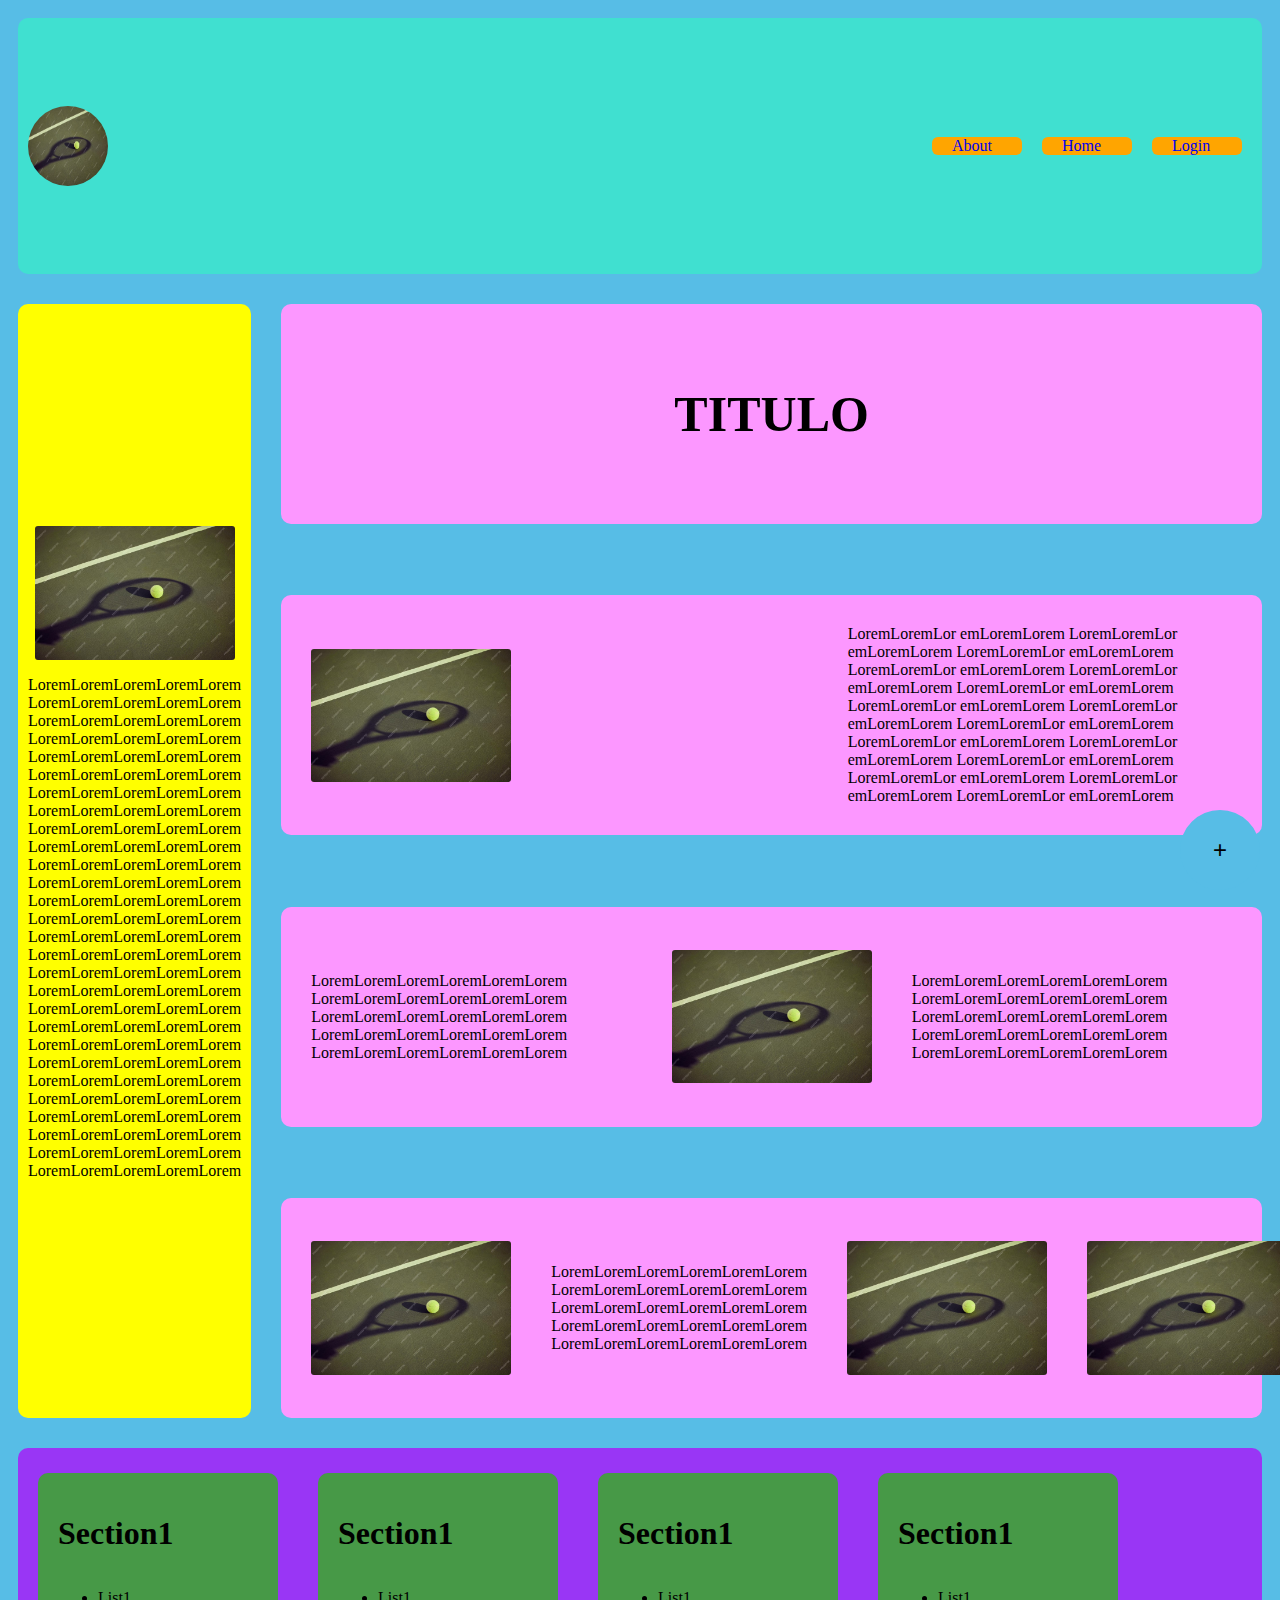
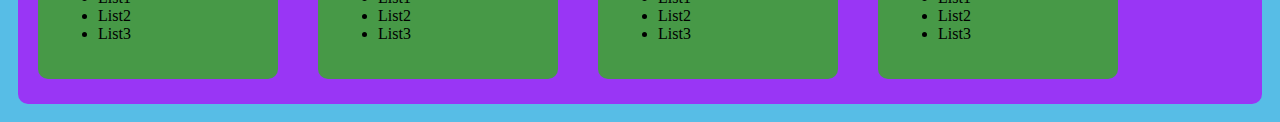
<file: Tarea-01_JhonNajarro/index.html>
<!DOCTYPE html>
<html lang="en">
  <head>
    <meta charset="UTF-8" />
    <meta name="viewport" content="width=device-width, initial-scale=1.0" />
    <link rel="stylesheet" href="style.css" />
    <title>TAREA 01</title>
  </head>
  <body>
    <div class="container">
      <header>
        <img src="./Tenis.avif" alt="logo" />
        <nav>
          <ul>
            <li><a href="#">About</a></li>
            <li><a href="#">Home</a></li>
            <li><a href="#">Login</a></li>
          </ul>
        </nav>
      </header>
      <aside>
        <img src="./Tenis.avif" alt="logo" />
        <p>
          LoremLoremLoremLoremLorem LoremLoremLoremLoremLorem 
          LoremLoremLoremLoremLorem LoremLoremLoremLoremLorem
          LoremLoremLoremLoremLorem LoremLoremLoremLoremLorem 
          LoremLoremLoremLoremLorem LoremLoremLoremLoremLorem
          LoremLoremLoremLoremLorem LoremLoremLoremLoremLorem 
          LoremLoremLoremLoremLorem LoremLoremLoremLoremLorem
          LoremLoremLoremLoremLorem LoremLoremLoremLoremLorem 
          LoremLoremLoremLoremLorem LoremLoremLoremLoremLorem
          LoremLoremLoremLoremLorem LoremLoremLoremLoremLorem 
          LoremLoremLoremLoremLorem LoremLoremLoremLoremLorem
          LoremLoremLoremLoremLorem LoremLoremLoremLoremLorem 
          LoremLoremLoremLoremLorem LoremLoremLoremLoremLorem
          LoremLoremLoremLoremLorem LoremLoremLoremLoremLorem 
          LoremLoremLoremLoremLorem LoremLoremLoremLoremLorem
        </p>
      </aside>
      <main>
        <section>
          <h1>TITULO</h1>
        </section>
        <section class="contenido">
          <img class="imagen" src="./Tenis.avif" alt="Logo" />
          <p class="texto">
            LoremLoremLor emLoremLorem LoremLoremLor emLoremLorem LoremLoremLor
            emLoremLorem LoremLoremLor emLoremLorem LoremLoremLor emLoremLorem
            LoremLoremLor emLoremLorem LoremLoremLor emLoremLorem LoremLoremLor
            emLoremLorem LoremLoremLor emLoremLorem LoremLoremLor emLoremLorem
            LoremLoremLor emLoremLorem LoremLoremLor emLoremLorem LoremLoremLor
            emLoremLorem LoremLoremLor emLoremLorem LoremLoremLor emLoremLorem
          </p>
        </section>
        <section class="contenido">
          <p class="texto">
            LoremLoremLoremLoremLoremLorem LoremLoremLoremLoremLoremLorem
            LoremLoremLoremLoremLoremLorem LoremLoremLoremLoremLoremLorem
            LoremLoremLoremLoremLoremLorem
          </p>
          <img class="imagen" src="./Tenis.avif" alt="Logo" />
          <p class="texto">
            LoremLoremLoremLoremLoremLorem LoremLoremLoremLoremLoremLorem
            LoremLoremLoremLoremLoremLorem LoremLoremLoremLoremLoremLorem
            LoremLoremLoremLoremLoremLorem
          </p>
        </section>
        <section class="contenido">
          <img class="imagen" src="./Tenis.avif" alt="Logo" />
          <p class="texto">
            LoremLoremLoremLoremLoremLorem LoremLoremLoremLoremLoremLorem
            LoremLoremLoremLoremLoremLorem LoremLoremLoremLoremLoremLorem
            LoremLoremLoremLoremLoremLorem
          </p>
          <img class="imagen" src="./Tenis.avif" alt="Logo" />
          <img class="imagen" src="./Tenis.avif" alt="Logo" />
        </section>
      </main>
      <footer>
        <section>
            <h1>Section1</h1>
            <ul>
                <li>List1</li>
                <li>List2</li>
                <li>List3</li>
            </ul>
        </section>
        <section>
            <h1>Section1</h1>
            <ul>
                <li>List1</li>
                <li>List2</li>
                <li>List3</li>
            </ul>
        </section>
        <section>
            <h1>Section1</h1>
            <ul>
                <li>List1</li>
                <li>List2</li>
                <li>List3</li>
            </ul>
        </section>
        <section>
            <h1>Section1</h1>
            <ul>
                <li>List1</li>
                <li>List2</li>
                <li>List3</li>
            </ul>
        </section>

      </footer>
      <button id="boton">+</button>
    </div>
  </body>
</html>
</file>
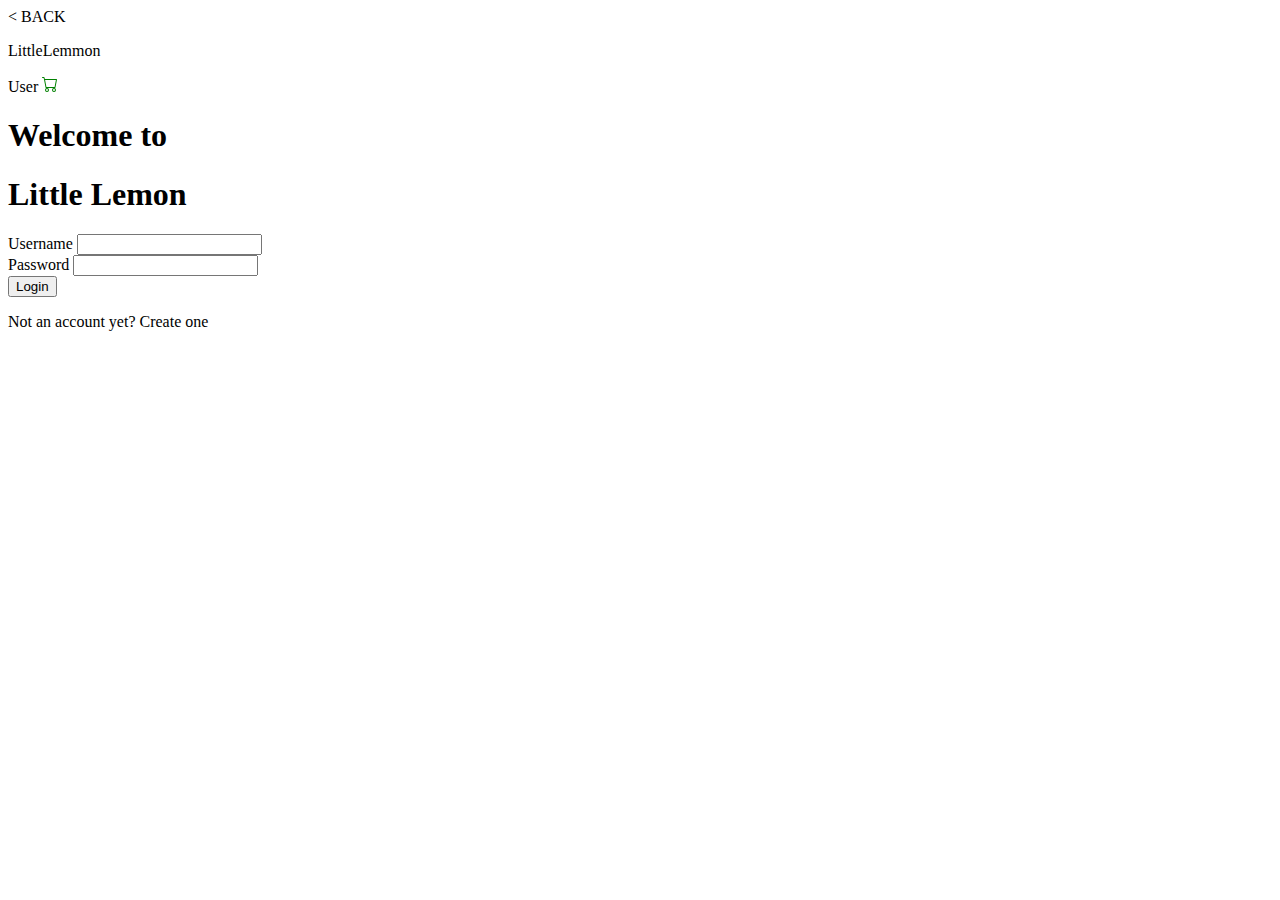
<file: Tarea-02_JhonNajarro/Pantalla_2/index.html>
<!DOCTYPE html>
<html lang="en">
<head>
  <meta charset="UTF-8">
  <meta name="viewport" content="width=device-width, initial-scale=1.0">
  <link href="https://cdn.jsdelivr.net/npm/bootstrap@5.3.2/dist/css/bootstrap.min.css" 
  rel="stylesheet" integrity="sha384-T3c6CoIi6uLrA9TneNEoa7RxnatzjcDSCmG1MXxSR1GAsXEV/Dwwykc2MPK8M2HN"
   crossorigin="anonymous">
  </style>
  <title>Pantalla 2</title>
</head>
<body>
    <header class="container-fluid row d-flex justify-content-between">
            <div class="d-flex col-4">
                <a class="text-success text-decoration-none"> &lt;  BACK </a>
            </div>
            <div class="d-flex flex-grow-1 col-4">
                <p class="text-warning fw-bolder ">Little<span class="text-success fw-bolder">Lemmon</span></p>
            </div>
            <div class="d-flex col-4 justify-content-end">
                <a class="text-success text-decoration-none"> User </a>
                <svg xmlns="http://www.w3.org/2000/svg" width="16" height="16" 
                fill="green" class="bi bi-cart mt-1 mx-1" viewBox="0 0 16 16">
                    <path d="M0 1.5A.5.5 0 0 1 .5 1H2a.5.5 0 0 1 
                    .485.379L2.89 3H14.5a.5.5 0 0 1 
                    .491.592l-1.5 8A.5.5 0 0 1 13 12H4a.5.5 0 0 1-.491-.408L2.01 3.607
                     1.61 2H.5a.5.5 0 0 1-.5-.5M3.102 
                     4l1.313 7h8.17l1.313-7H3.102zM5 
                    12a2 2 0 1 0 0 4 2 2 0 0 0 0-4m7 
                    0a2 2 0 1 0 0 4 2 2 0 0 0 0-4m-7 
                    1a1 1 0 1 1 0 2 1 1 0 0 1 0-2m7
                     0a1 1 0 1 1 0 2 1 1 0 0 1 0-2"/>
                  </svg>
            </div>
    </header>
    <main>
        <div class="container mb-5">
            <h1 class="d-flex justify-content-center text-success fw-bold fst-italic">Welcome to</h1>
            <h1 class="d-flex justify-content-center text-warning fw-bold fst-italic">Little Lemon</h1>
        </div>
        <form class="container-fluid d-flex flex-column" >
            <div class="bg-success  d-flex justify-content-between p-4 rounded-4 mb-4">
              <label for="user" class="text-white mt-3 me-3">Username</label>
              <input type="text" class="form-control-lg  w-100 rounded-5">
            </div>
            <div class="bg-success d-flex  justify-content-between p-4 rounded-4 mb-5 ">
              <label for="password" class="text-white mt-3 me-3">Password</label>
              <input type="password" class="form-control-lg w-100 rounded-5">
            </div>
            <div class=" d-flex justify-content-center mb-5">
                <button type="submit" class="btn btn-warning rounded-4 text-success col-3 shadow-lg">Login</button>
            </div>
           
          </form>
    </main>
    <footer>
        <div class="d-flex justify-content-center">
            <p class="fs-5 text-warning">Not an account yet? Create one</p>
        </div>
        
    </footer>
  <script src="https://cdn.jsdelivr.net/npm/bootstrap@5.3.2/dist/js/bootstrap.bundle.min.js" 
  integrity="sha384-C6RzsynM9kWDrMNeT87bh95OGNyZPhcTNXj1NW7RuBCsyN/o0jlpcV8Qyq46cDfL" 
  crossorigin="anonymous"></script>
</body>
</html>
</file>
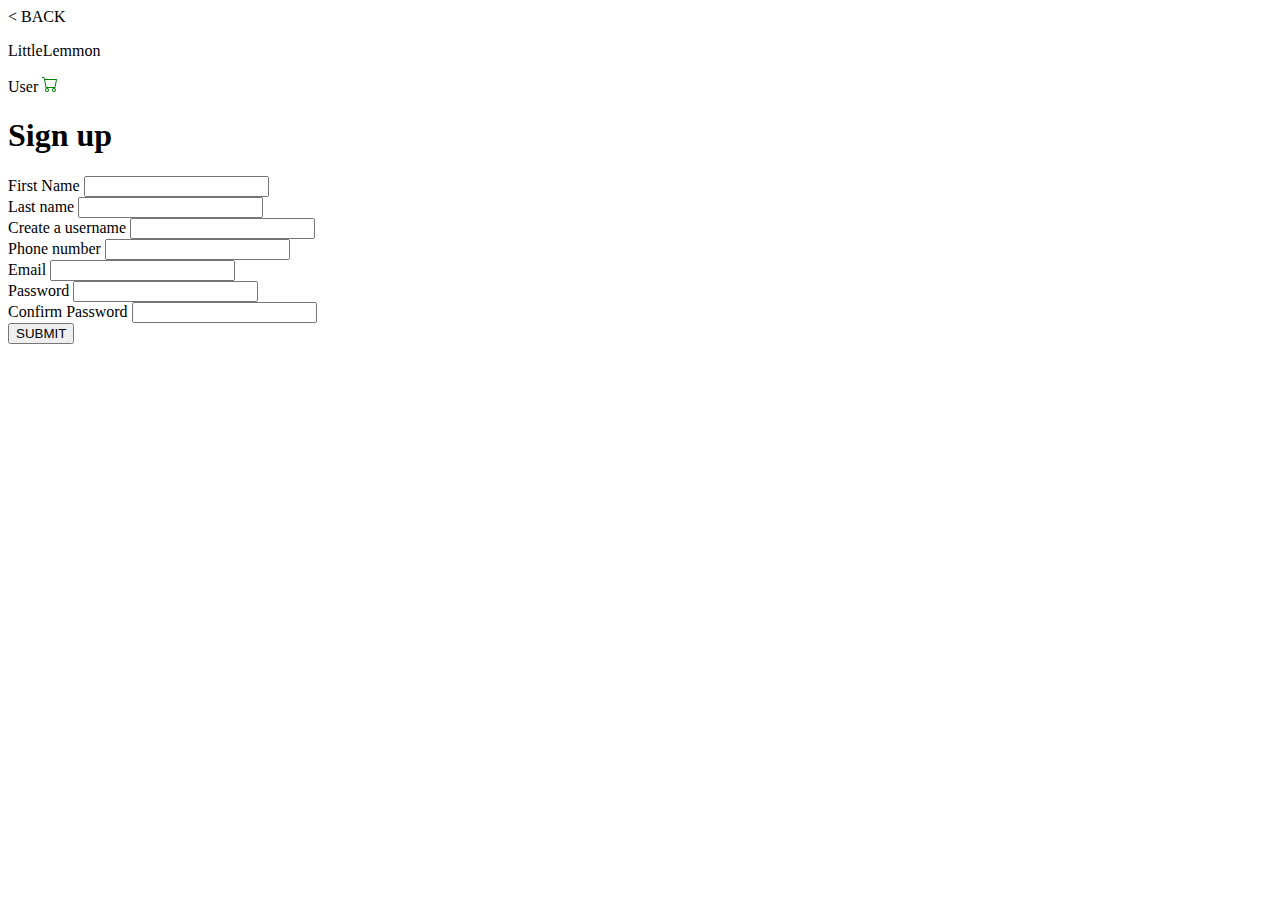
<file: Tarea-02_JhonNajarro/Pantalla_3/index.html>
<!DOCTYPE html>
<html lang="en">
<head>
  <meta charset="UTF-8">
  <meta name="viewport" content="width=device-width, initial-scale=1.0">
  <link href="https://cdn.jsdelivr.net/npm/bootstrap@5.3.2/dist/css/bootstrap.min.css" 
  rel="stylesheet" integrity="sha384-T3c6CoIi6uLrA9TneNEoa7RxnatzjcDSCmG1MXxSR1GAsXEV/Dwwykc2MPK8M2HN"
   crossorigin="anonymous">
  </style>
  <title>Pantalla 3</title>
</head>
<body>
    <header class="container-fluid row d-flex justify-content-between mb-4">
            <div class="d-flex col-4">
                <a class="text-success text-decoration-none"> &lt;  BACK </a>
            </div>
            <div class="d-flex flex-grow-1 col-4">
                <p class="text-warning fw-bolder ">Little<span class="text-success fw-bolder">Lemmon</span></p>
            </div>
            <div class="d-flex col-4 justify-content-end">
                <a class="text-success text-decoration-none"> User </a>
                <svg xmlns="http://www.w3.org/2000/svg" width="16" height="16" 
                fill="green" class="bi bi-cart mt-1 mx-1" viewBox="0 0 16 16">
                    <path d="M0 1.5A.5.5 0 0 1 .5 1H2a.5.5 0 0 1 
                    .485.379L2.89 3H14.5a.5.5 0 0 1 
                    .491.592l-1.5 8A.5.5 0 0 1 13 12H4a.5.5 0 0 1-.491-.408L2.01 3.607
                     1.61 2H.5a.5.5 0 0 1-.5-.5M3.102 
                     4l1.313 7h8.17l1.313-7H3.102zM5 
                    12a2 2 0 1 0 0 4 2 2 0 0 0 0-4m7 
                    0a2 2 0 1 0 0 4 2 2 0 0 0 0-4m-7 
                    1a1 1 0 1 1 0 2 1 1 0 0 1 0-2m7
                     0a1 1 0 1 1 0 2 1 1 0 0 1 0-2"/>
                  </svg>
            </div>
    </header>
    <main>
        <div class="container mb-5">
            <h1 class="d-flex justify-content-center text-success fw-bold fst-italic">Sign up</h1>
        </div>
        <form class="container-fluid d-flex flex-column" >
            <div class="bg-success  d-flex justify-content-between p-2 rounded-4 mb-3">
              <label  class="text-white mt-2 ms-2 w-25">First Name</label>
              <input type="text" class="form-control w-100 rounded-5">
            </div>
            <div class="bg-success d-flex  justify-content-between p-2 rounded-4 mb-3 ">
              <label  class="text-white mt-2 ms-2 w-25">Last name</label>
              <input type="text" class="form-control w-100 rounded-5">
            </div>
            <div class="bg-success d-flex  justify-content-between p-2 rounded-4 mb-3 ">
                <label  class="text-white mt-2 ms-2 w-25">Create a username</label>
                <input type="text" class="form-control w-100 rounded-5">
              </div>
              <div class="bg-success d-flex  justify-content-between p-2 rounded-4 mb-3 ">
                <label class="text-white mt-2 ms-2 w-25">Phone number</label>
                <input type="text" class="form-control w-100 rounded-5">
              </div>
              <div class="bg-success d-flex  justify-content-between p-2 rounded-4 mb-3 ">
                <label  class="text-white mt-2 ms-2 w-25">Email</label>
                <input type="text" class="form-control w-100 rounded-5">
              </div>
              <div class="bg-success d-flex  justify-content-between p-2 rounded-4 mb-3 ">
                <label  class="text-white mt-2 ms-2 w-25">Password</label>
                <input type="password" class="form-control w-100 rounded-5">
              </div>
              <div class="bg-success d-flex  justify-content-between p-2 rounded-4 mb-3 ">
                <label  class="text-white mt-2 ms-2 w-25">Confirm Password</label>
                <input type="password" class="form-control w-100 rounded-5">
              </div>
          
                <button type="submit" class="btn btn-warning  text-success fst-italic fs-2 m-3">SUBMIT</button>
          
          </form>
    </main>
 
  <script src="https://cdn.jsdelivr.net/npm/bootstrap@5.3.2/dist/js/bootstrap.bundle.min.js" 
  integrity="sha384-C6RzsynM9kWDrMNeT87bh95OGNyZPhcTNXj1NW7RuBCsyN/o0jlpcV8Qyq46cDfL" 
  crossorigin="anonymous"></script>
</body>
</html>
</file>
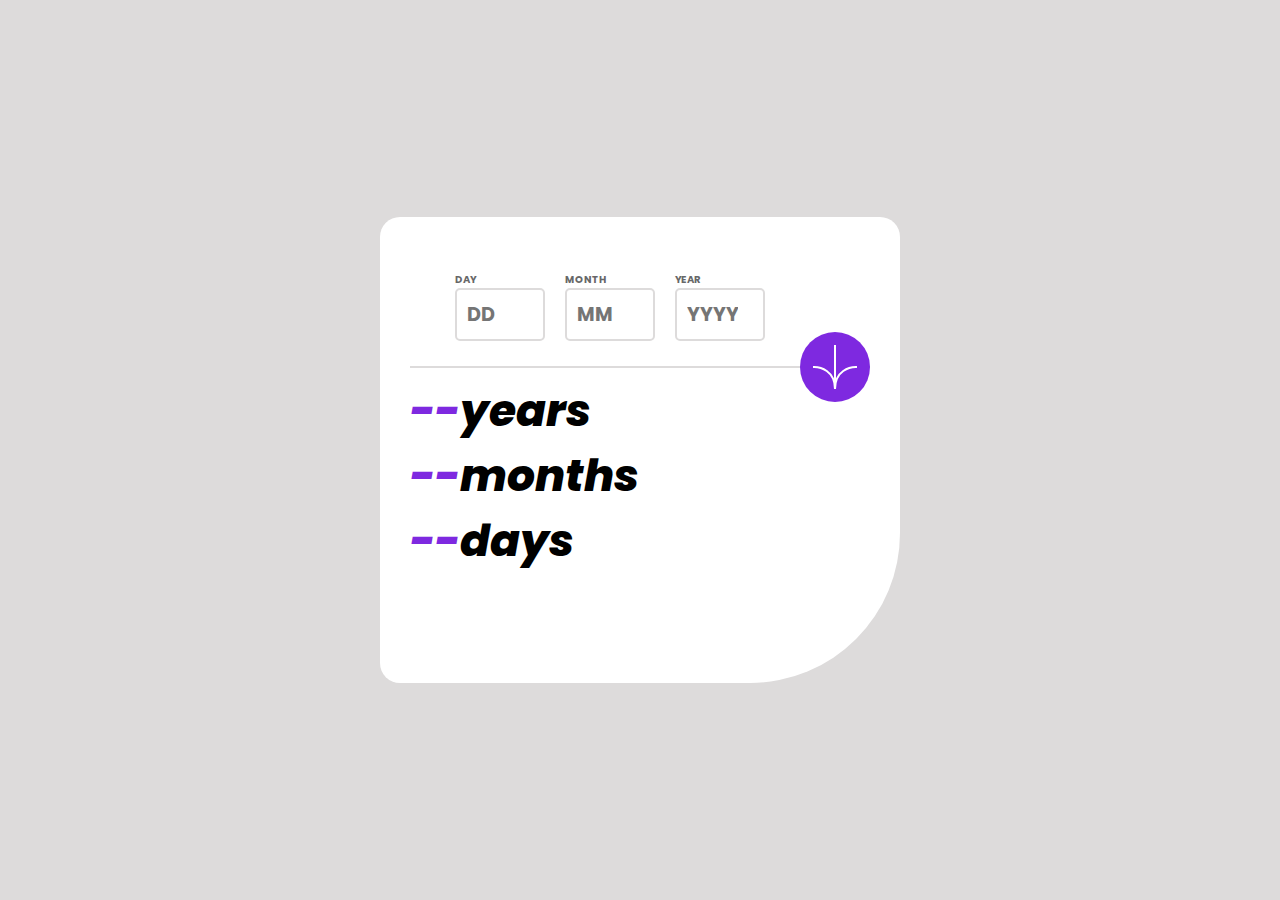
<file: Tarea-04_JhonNajarro/age-calculator-app-main/index.html>
<!DOCTYPE html>
<html lang="en">
  <head>
    <meta charset="UTF-8" />
    <meta name="viewport" content="width=device-width, initial-scale=1.0" />
    <!-- displays site properly based on user's device -->

    <link
      rel="icon"
      type="image/png"
      sizes="32x32"
      href="./assets/images/favicon-32x32.png"
    />
    <link rel="stylesheet" href="style.css" />
    <title>Frontend Mentor | Age calculator app</title>

    <!-- Feel free to remove these styles or customise in your own stylesheet 👍 -->
    <style>
      .attribution {
        font-size: 11px;
        text-align: center;
      }
      .attribution a {
        color: hsl(228, 45%, 44%);
      }
    </style>
  </head>
  <body>
    <main class="container">
      <section class="input-flex">
        <div class="input-container">
          <label for="">DAY</label>
          <input type="number" id="day" placeholder="DD" />
          <small class="error-day"></small>
        </div>
        <div class="input-container">
          <label for="">MONTH</label>
          <input type="number" id="month" placeholder="MM" />
          <small class="error-month"></small>
        </div>
        <div class="input-container">
          <label for="">YEAR</label>
          <input type="number" id="year" placeholder="YYYY" />
          <small class="error-year"></small>
        </div>
      </section>
      <section class="boton">
        <button class="submit-btn">
          <img src="./assets/images/icon-arrow.svg" alt="" />
        </button>
      </section>
      <section class="output">
        <h1><span class="output-year">--</span>years</h1>
        <h1><span class="output-month">--</span>months</h1>
        <h1><span class="output-day">--</span>days</h1>
      </section>
    </main>
    <script src="./script.js"></script>
  </body>
</html>
</file>
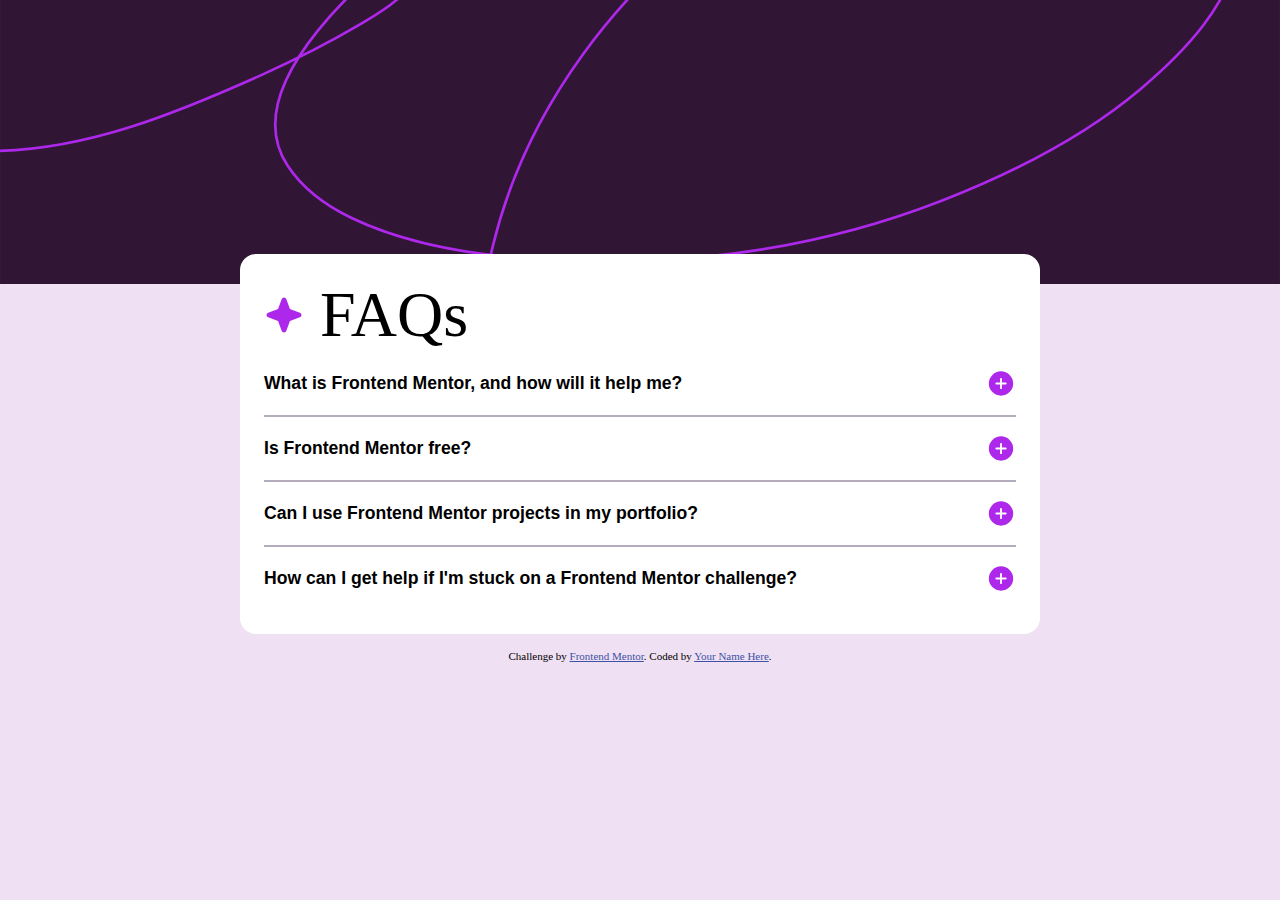
<file: Tarea-04_JhonNajarro/faq-accordion-main/index.html>
<!DOCTYPE html>
<html lang="en">
  <head>
    <meta charset="UTF-8" />
    <meta name="viewport" content="width=device-width, initial-scale=1.0" />
    <!-- displays site properly based on user's device -->
    <link rel="stylesheet" href="style.css" />
    <link
      rel="icon"
      type="image/png"
      sizes="32x32"
      href="./assets/images/favicon-32x32.png"
    />

    <title>Frontend Mentor | FAQ accordion</title>

    <!-- Feel free to remove these styles or customise in your own stylesheet 👍 -->
    <style>
      .attribution {
        font-size: 11px;
        text-align: center;
      }
      .attribution a {
        color: hsl(228, 45%, 44%);
      }
    </style>
  </head>
  <body>
    <div class="faqs">
      <div class="faqs__header">
        <img src="./assets/images/icon-star.svg" alt="star" />
        <h1>FAQs</h1>
      </div>
      <div class="accordion-container">
        <div class="accordion-item">
          <button id="accordion-btn" class="accordion-btn">
            What is Frontend Mentor, and how will it help me?
            <div class="icons">
              <img
                class="plus-icon btn-icon"
                src="./assets/images/icon-plus.svg"
                alt=""
              />
              <img
                class="minus-icon btn-icon"
                src="./assets/images/icon-minus.svg"
                alt=""
              />
            </div>
          </button>
          <div class="accordion-descripcion">
            <p>
              Frontend Mentor offers realistic coding challenges to help
              developers improve their frontend coding skills with projects in
              HTML, CSS, and JavaScript. It's suitable for all levels and ideal
              for portfolio building.
            </p>
          </div>
        </div>

        <div class="accordion-item">
          <button id="accordion-btn" class="accordion-btn">
            Is Frontend Mentor free?
            <div class="icons">
              <img
                class="plus-icon btn-icon"
                src="./assets/images/icon-plus.svg"
                alt=""
              />
              <img
                class="minus-icon btn-icon"
                src="./assets/images/icon-minus.svg"
                alt=""
              />
            </div>
          </button>
          <div class="accordion-descripcion">
            <p>
              Yes, Frontend Mentor offers both free and premium coding
              challenges, with the free option providing access to a range of
              projects suitable for all skill levels.
            </p>
          </div>
        </div>
        <div class="accordion-item">
          <button id="accordion-btn" class="accordion-btn">
            Can I use Frontend Mentor projects in my portfolio?
            <div class="icons">
              <img
                class="plus-icon btn-icon"
                src="./assets/images/icon-plus.svg"
                alt=""
              />
              <img
                class="minus-icon btn-icon"
                src="./assets/images/icon-minus.svg"
                alt=""
              />
            </div>
          </button>
          <div class="accordion-descripcion">
            <p>
              Yes, you can use projects completed on Frontend Mentor in your
              portfolio. It's an excellent way to showcase your skills to
              potential employers!
            </p>
          </div>
        </div>
        <div class="accordion-item">
          <button id="accordion-btn" class="accordion-btn">
            How can I get help if I'm stuck on a Frontend Mentor challenge?
            <div class="icons">
              <img
                class="plus-icon btn-icon"
                src="./assets/images/icon-plus.svg"
                alt=""
              />
              <img
                class="minus-icon btn-icon"
                src="./assets/images/icon-minus.svg"
                alt=""
              />
            </div>
          </button>
          <div class="accordion-descripcion">
            <p>
              The best place to get help is inside Frontend Mentor's Discord
              community. There's a help channel where you can ask questions and
              seek support from other community members.
            </p>
          </div>
        </div>
      </div>
    </div>

    <div class="attribution">
      Challenge by
      <a href="https://www.frontendmentor.io?ref=challenge" target="_blank"
        >Frontend Mentor</a
      >. Coded by <a href="#">Your Name Here</a>.
    </div>
    <script src="./script.js"></script>
  </body>
</html>
</file>
<file: Tarea-01_JhonNajarro/style.css>
body{
    background-color: rgb(87, 189, 230);
}
.container {
    display: grid; 
    grid-auto-columns: 1fr; 
    grid-template-columns: 1fr 1fr 1fr 1fr 1fr; 
    grid-template-rows: 1fr 1fr 1fr 1fr 1fr 1fr; 
    gap: 10px 10px; 
    grid-template-areas: 
      "Header Header Header Header Header"
      "Aside Main Main Main Main"
      "Aside Main Main Main Main"
      "Aside Main Main Main Main"
      "Aside Main Main Main Main"
      "Footer Footer Footer Footer Footer"; 
  }
  header { 
    grid-area: Header;
    background-color: turquoise;
    display: flex;
    position: sticky;
    border-radius: 10px;
    justify-content: space-between;
    align-items: center;
    margin: 10px;
    padding: 10px;
    

}
header img {
    height: 80px;
    width: 80px;
    border-radius: 50%;
}

header nav{
    display: flex;
}

header nav ul{
    display: flex;
    list-style: none;
    align-items: center;

}

header nav ul li{
    margin: 0 10px;
    background-color: orange;
    border-radius: 6px;
    min-width: 50px;
    padding: 0px 20px;
}

header nav ul li a{
    text-decoration: none;
}

aside {
     grid-area: Aside;
     display: flex;
     background-color: yellow;
     margin: 10px; 
     position: relative;
     padding: 10px;
     border-radius: 10px;
     flex-direction: column;
     justify-content: center;
     align-items: center;
}
aside > img{
    
    width: 200px;
    border-radius: 3px;
}

main {
     grid-area: Main;
     display: flex;
     flex-direction: column;
     justify-content: space-between;
    }

    

    main > section{
        background-color: rgb(252, 151, 255);
        display: flex;
        border-radius: 10px;
        padding: 10px;
        margin: 10px;
        min-height: 200px;
        flex-direction: column;
    }
    main section:first-child{

        justify-content: center;
        align-items: center;
        padding: 10px;
        font-size: 25px;
        
    }

     .contenido{
        display: flex;
        flex-direction: row;
        justify-content: space-between;
        align-items: center;
    }

    .imagen{
        width: 200px;
        border-radius: 3px;
        margin: 20px;
    }
    .texto{
        width: 40%;
        padding: 10px;
        margin: 10px;
    }
  
    footer {
         grid-area: Footer; 
         display: flex;
         justify-content: flex-start;
         align-items: center;
         background-color: rgb(153, 54, 245);
         gap: 50;
         height: 20vw;
         border-radius: 10px;
         margin: 10px;
        }

    footer > h2{
        text-align: center;
    }

    footer section ul{
        justify-content: center;
        align-items: center;
    }

    footer section{
        background-color: rgb(71, 153, 71);
        padding: 20px;
        margin: 20px;
        border-radius: 10px;
        display: flex;
        min-height: 100px;
        min-width: 200px;
        flex-direction: column;
    }

    #boton{
       background-color: rgb(87, 189, 230); 
       border-radius: 50%;
       padding: 10px;
       margin: 10px;
       border: none;
       font-size: 1.5rem;
       cursor: pointer;
       position: fixed;
       right: 10px;
       height: 80px;
       width: 80px;
       bottom: 0;
    }
</file>
<file: Tarea-04_JhonNajarro/age-calculator-app-main/style.css>
@font-face {
  font-family: Pop;
  src: url(./assets/fonts/Poppins-Bold.ttf);
}
@font-face {
  font-family: Pop-ebi;
  src: url(./assets/fonts/Poppins-ExtraBoldItalic.ttf);
}
* {
  margin: 0;
  padding: 0;
  box-sizing: border-box;
  font-family: Pop !important;
  color: rgb(103, 103, 104);
}

body {
  display: flex;
  justify-content: center;
  align-items: center;
  min-height: 100vh;
  background-color: rgb(221, 219, 219);
}

.container {
  background-color: white;
  width: 420px;
  max-width: 90%;
  padding: 20px;
  position: relative;
  border-radius: 20px;
  border-bottom-right-radius: 150px;
}

input {
  width: 70px;
  padding: 10px;
  border-radius: 5px;
  border: 2px solid rgb(221, 219, 219);
  outline: none;
}

input:focus {
  border: 2px solid rgb(126, 41, 224);
}

small {
  color: red;
  font-size: 0.6rem;
  font-weight: bold;
  text-transform: capitalize;
}

.boton {
  display: flex;
  justify-content: center;
  align-items: center;
  position: sticky;
}

.submit-btn {
  width: 70px;
  height: 70px;
  padding: 20px;
  display: flex;
  background-color: rgb(126, 41, 224);
  justify-content: center;
  align-items: center;
  border: none;
  border-radius: 50%;
  position: relative;
  bottom: 55px;
}

.submit-btn:hover {
  background-color: black;
}

.output h1 {
  font-size: 2.75rem;
  color: black;
  font-family: Pop-ebi !important;
}

.output span {
  font-size: 2.75rem;
  color: rgb(126, 41, 224);
  font-family: Pop-ebi !important;
}

.input-container {
  display: flex;
  flex-direction: column;
  margin-left: 20px;
  font-family: Pop-ebi !important;
}

.input-flex {
  display: flex;
  padding-bottom: 20%;
  border-bottom: 2px solid rgb(221, 219, 219);
  margin-bottom: 20px;
  justify-content: center;
  align-items: center;
}

@media (min-width: 540px) {
  .boton {
    display: flex;
    justify-content: end;
    align-items: end;
  }
  .container {
    background-color: white;
    width: 520px;
    max-width: 80%;
    padding: 30px;
    position: relative;
    border-bottom-right-radius: 150px;
  }
  .input-container {
    display: flex;
    flex-direction: column;
    justify-content: start;
    align-items: start;
    margin-right: 10px;
    width: 80px;
  }
  input {
    width: 90px;
    font-size: larger;
  }
  .input-flex {
    display: flex;
    margin-bottom: 0px;
    border-bottom: 2px solid rgb(221, 219, 219);
    justify-content: start;
    align-items: start;
    padding: 25px;
  }
  label {
    font-size: x-small;
  }
  .output {
    margin-bottom: 80px;
  }
  .boton {
    display: flex;
    justify-content: end;
    align-items: end;
    height: 10px;
  }
  .submit-btn {
    position: relative;
    top: 24px;
  }
}/*# sourceMappingURL=style.css.map */
</file>
<file: Tarea-04_JhonNajarro/faq-accordion-main/style.css>
* {
  margin: 0;
  padding: 0;
  box-sizing: border-box;
}

body {
  background-color: rgb(240, 224, 243);
  background-repeat: no-repeat;
  background-size: 100%;
  font-family: "WorkSans", "sans-serif";
  display: grid;
  min-height: 100vh;
  background-image: url(./assets/images/background-pattern-desktop.svg);
  place-content: center;
}
@font-face {
  font-family: "WorkSans";
  src: url("./assets/fonts/static/WorkSans-Bold.ttf") format("ttf");
  font-style: normal;
  font-weight: 700;
}

img, svg {
  max-width: 100%;
  display: block;
}

button {
  cursor: pointer;
  background-color: transparent;
  width: 100%;
  padding: 1rem 0;
  font-size: 1.1rem;
  font-weight: 600;
  text-align: left;
  display: flex;
  align-items: center;
  justify-content: space-between;
  gap: 1 rem;
  border: 0;
}

button:hover {
  color: purple;
}

.faqs {
  background-color: white;
  max-width: 800px;
  padding: 1.5rem;
  margin: 1rem;
  border-radius: 1rem;
}

.faqs__header {
  display: flex;
  gap: 1rem;
}

.faqs__header h1 {
  font-size: 4rem;
  font-weight: 500;
}

.faqs .accordion-item:not(:last-child) {
  border-bottom: 2px solid rgb(180, 172, 189);
}

.accordion-item .icons img {
  min-width: 30px;
}

.accordion-item .icons .minus-icon {
  display: none;
}

.accordion-descripcion {
  background-color: white;
  max-height: 0;
  overflow: hidden;
  transition: max-height 200ms ease;
}

.accordion-descripcion p {
  color: purple;
  padding: 1.5rem 0;
}

@media (max-width: 540px) {
  body {
    background-image: url(./assets/images/background-pattern-mobile.svg);
  }
}/*# sourceMappingURL=style.css.map */
</file>
